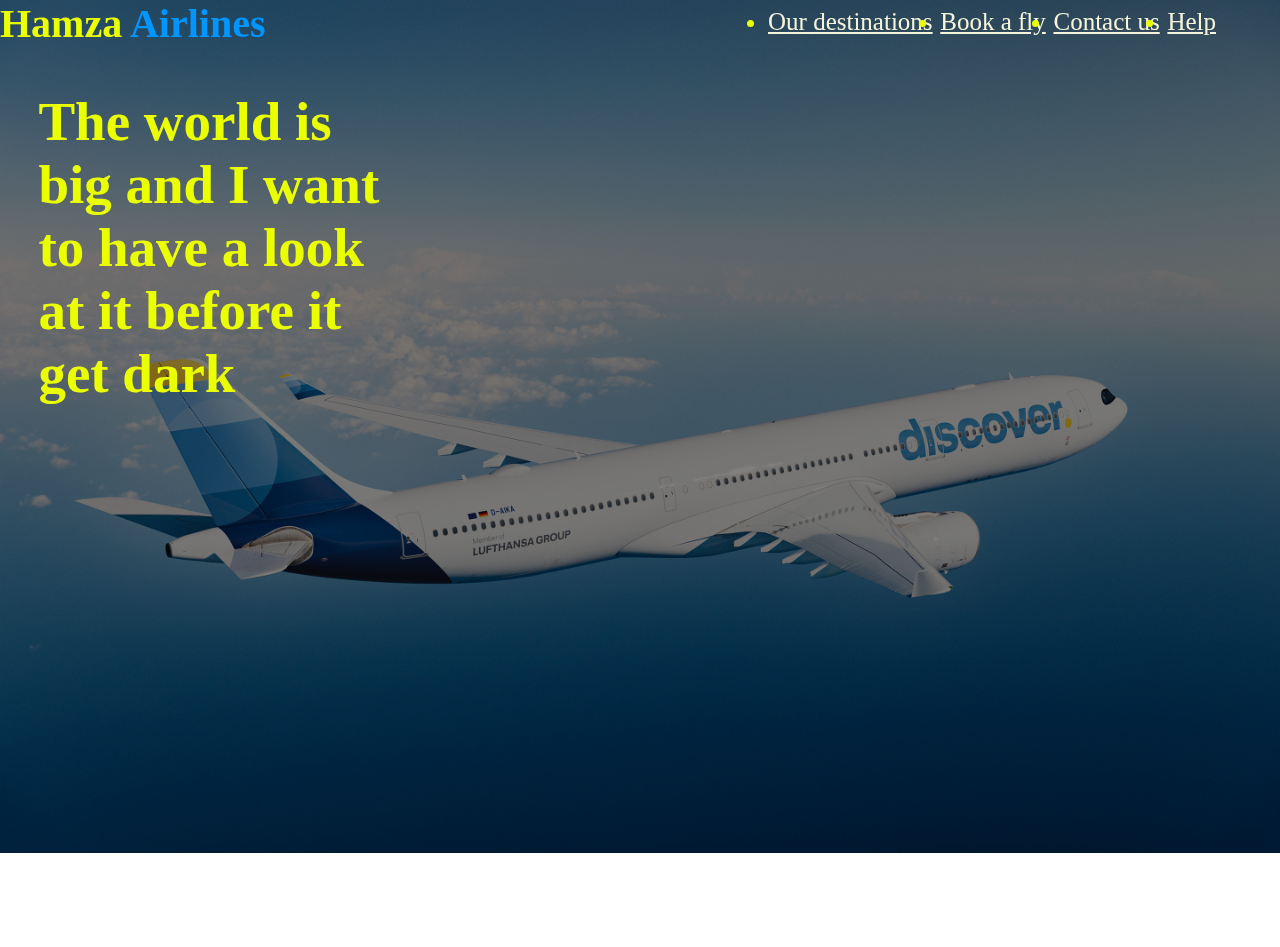
<file: index.HTML>
<!DOCTYPE html>
<html lang="en">
<head>
    <meta charset="UTF-8">
    <meta name="viewport" content="width=device-width, initial-scale=1.0">
    <link rel="stylesheet" href="Style.CSS">
    <title>Hamza  Airlines</title>
</head>
<body>
    <img src="Discover_Airlines_A330.jpg" class="background-image">  <!--  Här lade jag backgrounds bilden och länkat den  -->

    <div>
         
             <!--Här so skrev jag titlen med två olika klasser för att jag vill att varje del av tilten ska ha en annorlunda färg -->
           <!-- Jag använde (span) för att både delerna ska stå på samma rad och bredvid varandra-->
        <h1>
            <span class="title">
                Hamza 
            </span>
            <span class="title2">
                Airlines
            </span>
        </h1>
        <div class="banner">   <!--Här gjorde jag en lista och sedan använde (li) för att skapa en punkt i listan, jag skapade mer än en punkt där jag använde li flera gånger-->
            <nav>
                <ul class="undertext">
                    <li><a href="Our-destinations.HTML">Our destinations</a></li>  <!-- Här har jag länkat den sidan som man får när man klicker på punkten i listan-->
                    <li><a href="Book-a-fly.HTML">Book a fly</a></li>
                    <li><a href="Stylenew.CSS/Contact-us.HTML">Contact us</a></li>  <!-- Här har jag länkat den sidan som man får när man klicker på punkten i listan-->
                    <li><a href="#">Help</a></li>
                </ul>
            </nav>
        </div>
    </div>
   
    <div class ="center">
        <h1> The world is big and I want to have a look at it before it get dark</h1>  <!-- Här skrev jag en citat med stor stil, därför använde jag h1 för att den ska vara så stor titel så möjlight-->
    </div>
   


</body>

</html>
</file>
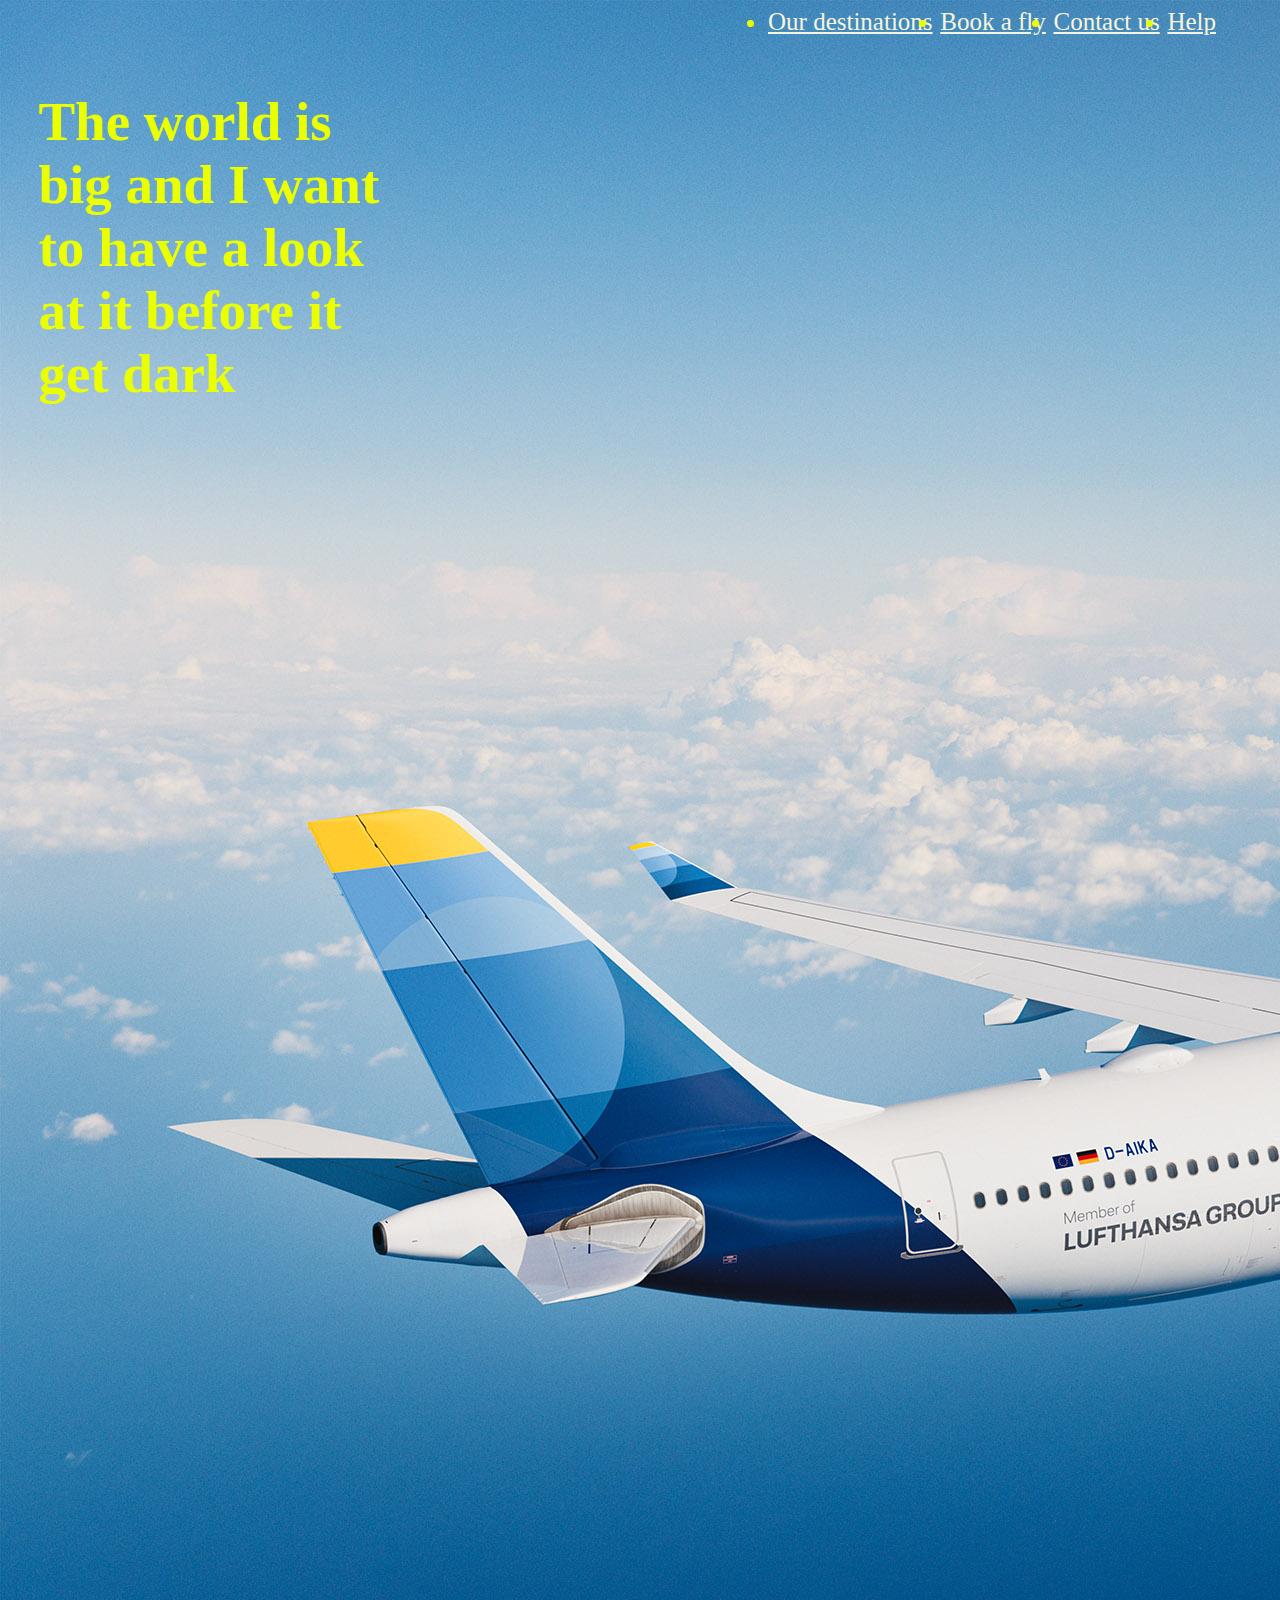
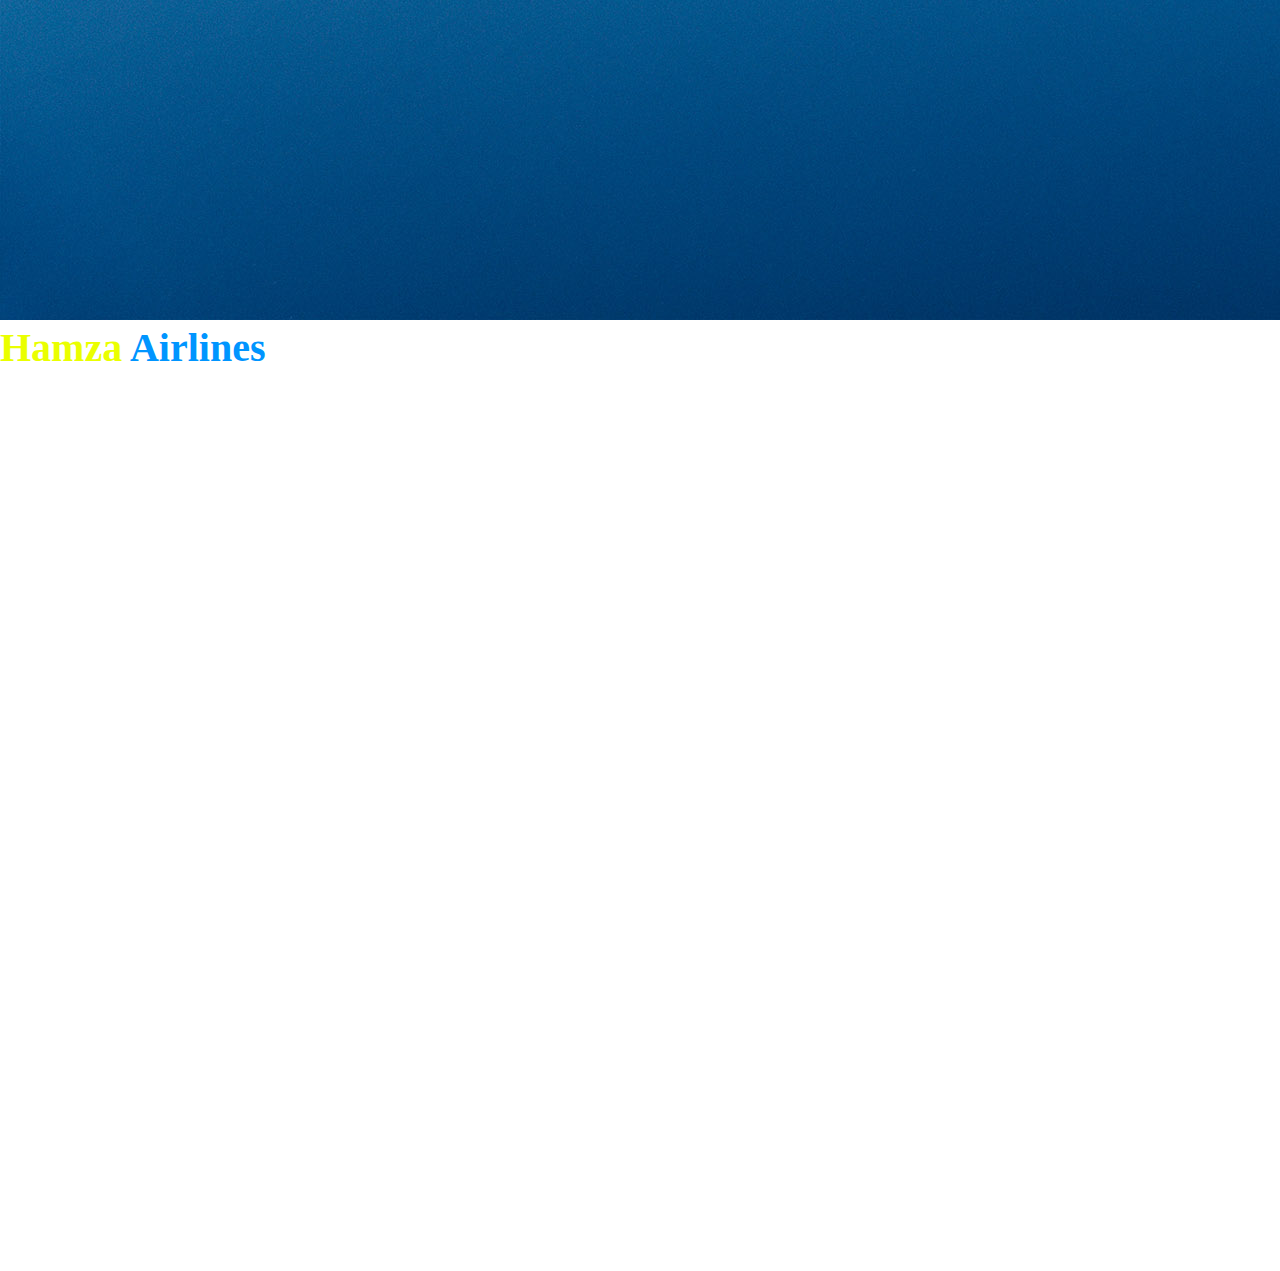
<file: First webbsite (2)/First webbsite/index.HTML>
<!DOCTYPE html>
<html lang="en">
<head>
    <meta charset="UTF-8">
    <meta name="viewport" content="width=device-width, initial-scale=1.0">
    <link rel="stylesheet" href="Style.CSS">
    <title>Hamza  Airlines</title>
</head>
<body>
    <img src="Discover_Airlines_A330.jpg" alt="background-image">  <!--  Här lade jag backgrounds bilden och länkat den  -->

    <div>
         
             <!--Här so skrev jag titlen med två olika klasser för att jag vill att varje del av tilten ska ha en annorlunda färg -->
           <!-- Jag använde (span) för att både delerna ska stå på samma rad och bredvid varandra-->
        <h1>
            <span class="title">
                Hamza 
            </span>
            <span class="title2">
                Airlines
            </span>
        </h1>
        <div class="banner">   <!--Här gjorde jag en lista och sedan använde (li) för att skapa en punkt i listan, jag skapade mer än en punkt där jag använde li flera gånger-->
            <nav>
                <ul class="undertext">
                    <li><a href="Our-destinations.HTML">Our destinations</a></li>  <!-- Här har jag länkat den sidan som man får när man klicker på punkten i listan-->
                    <li><a href="Book-a-fly.HTML">Book a fly</a></li>
                    <li><a href="Stylenew.CSS/Contact-us.HTML">Contact us</a></li>  <!-- Här har jag länkat den sidan som man får när man klicker på punkten i listan-->
                    <li><a href="#">Help</a></li>
                </ul>
            </nav>
        </div>
    </div>
    <div class ="center">
        <h1> The world is big and I want to have a look at it before it get dark</h1>  <!-- Här skrev jag en citat med stor stil, därför använde jag h1 för att den ska vara så stor titel så möjlight-->
    </div>
   


</body>

</html>
</file>
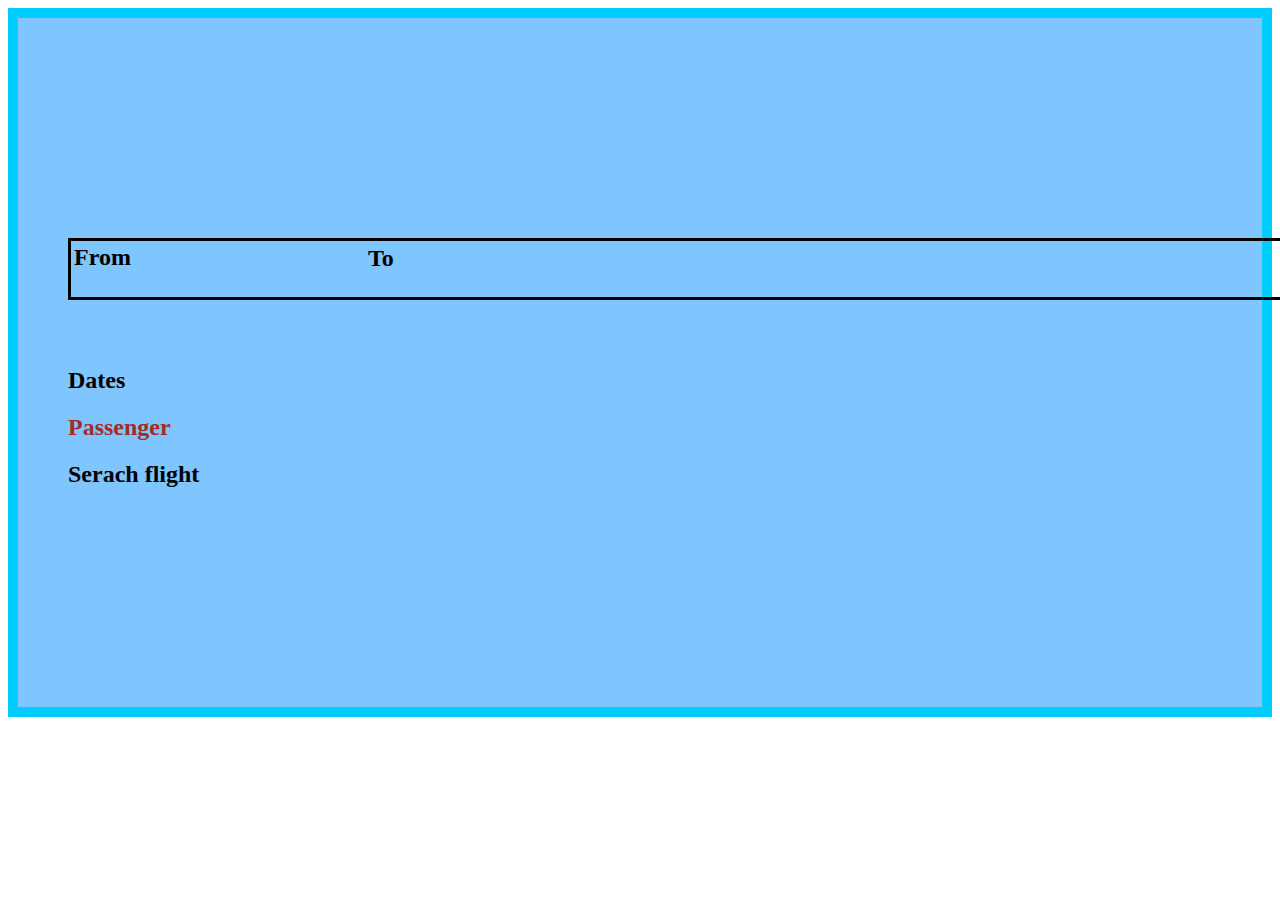
<file: Book-a-fly.HTML>
<!DOCTYPE html>
<html lang="en">
<head>
    <meta charset="UTF-8">
    <meta name="viewport" content="width=device-width, initial-scale=1.0">
    <link rel="stylesheet" href="Bookfly.CSS">
    <title>Document</title>
</head>
<body>
    <div class="Box">
        <h2 class="From">From</h2>
        <h2 class="To">To</h2>
        <h2>Dates</h2>
       
        <h2 class ="Passenger"> Passenger</h2>
       
        <h2>Serach flight</h2>
    </div> 

</body>
</html>
</file>
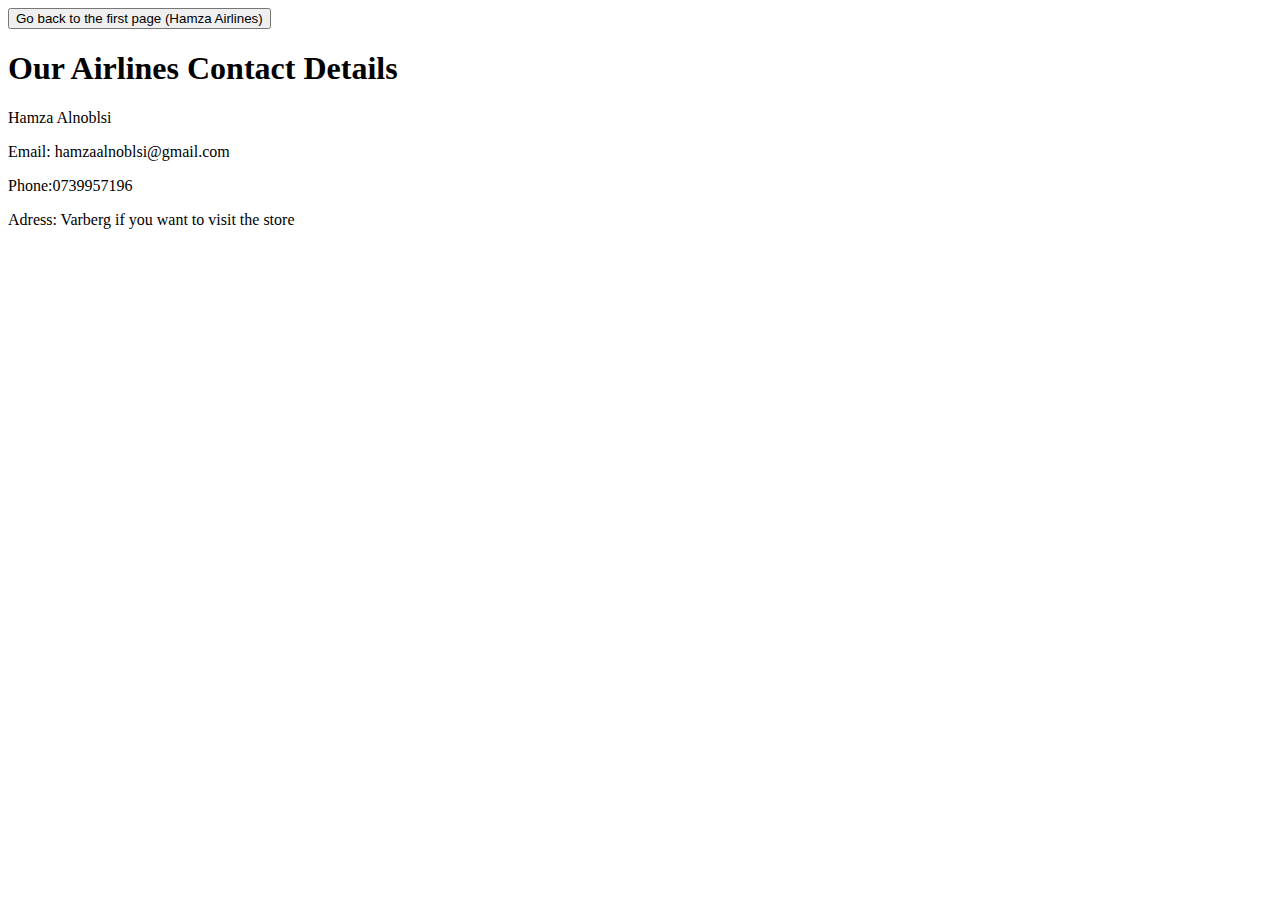
<file: Stylenew.CSS/Contact-us.HTML>
<!DOCTYPE html>
<html lang="en">

<head>
    <meta charset="UTF-8">
    <meta name="viewport" content="width=device-width, initial-scale=1.0">
    <link rel="stylesheet" href="contactus.css">
    <title>Contact</title>
    
    <a href="/index.HTML"><button>Go back to the first page (Hamza Airlines)</button> </a>
    <style>

        
    </style>
</head>

<body>   
    <div class="container">
        <h1>Our Airlines Contact Details</h1>
        <div class="contact">
           
            <p>Hamza Alnoblsi</p>
        </div>
        <div class="contact-info">
            
            <p>Email: hamzaalnoblsi@gmail.com</p>
        </div>
        <div class="contact-info">
            <p>Phone:0739957196</p>
        </div>
        <div class="contact-info">
            <p>Adress: Varberg if you want to visit the store</p>
        </div>
    </div>
</body>

</html>
</file>
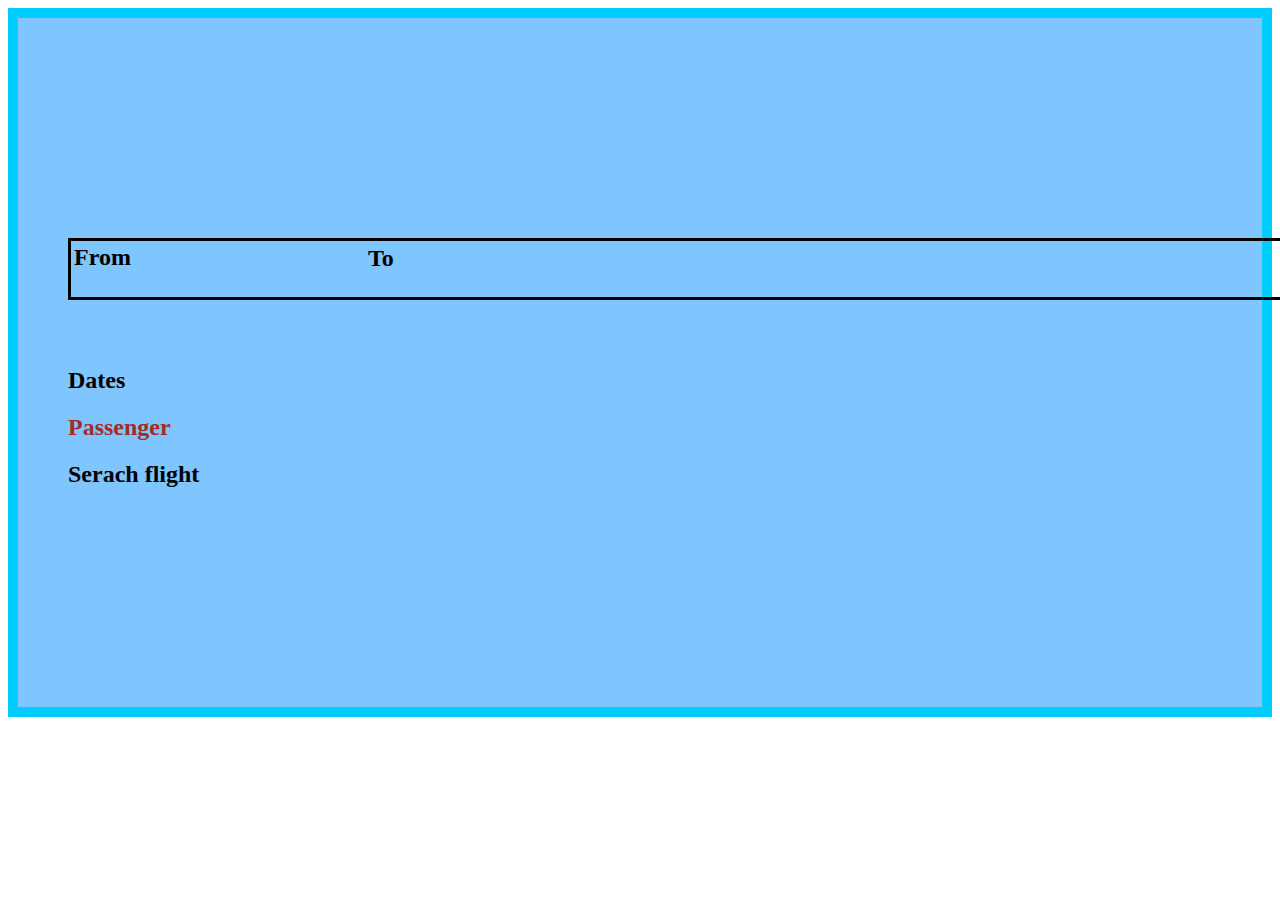
<file: First webbsite (2)/First webbsite/Book-a-fly.HTML>
<!DOCTYPE html>
<html lang="en">
<head>
    <meta charset="UTF-8">
    <meta name="viewport" content="width=device-width, initial-scale=1.0">
    <link rel="stylesheet" href="Bookfly.CSS">
    <title>Document</title>
</head>
<body>
    <div class="Box">
        <h2 class="From">From</h2>
        <h2 class="To">To</h2>
        <h2>Dates</h2>
       
        <h2 class ="Passenger"> Passenger</h2>
       
        <h2>Serach flight</h2>
    </div> 

</body>
</html>
</file>
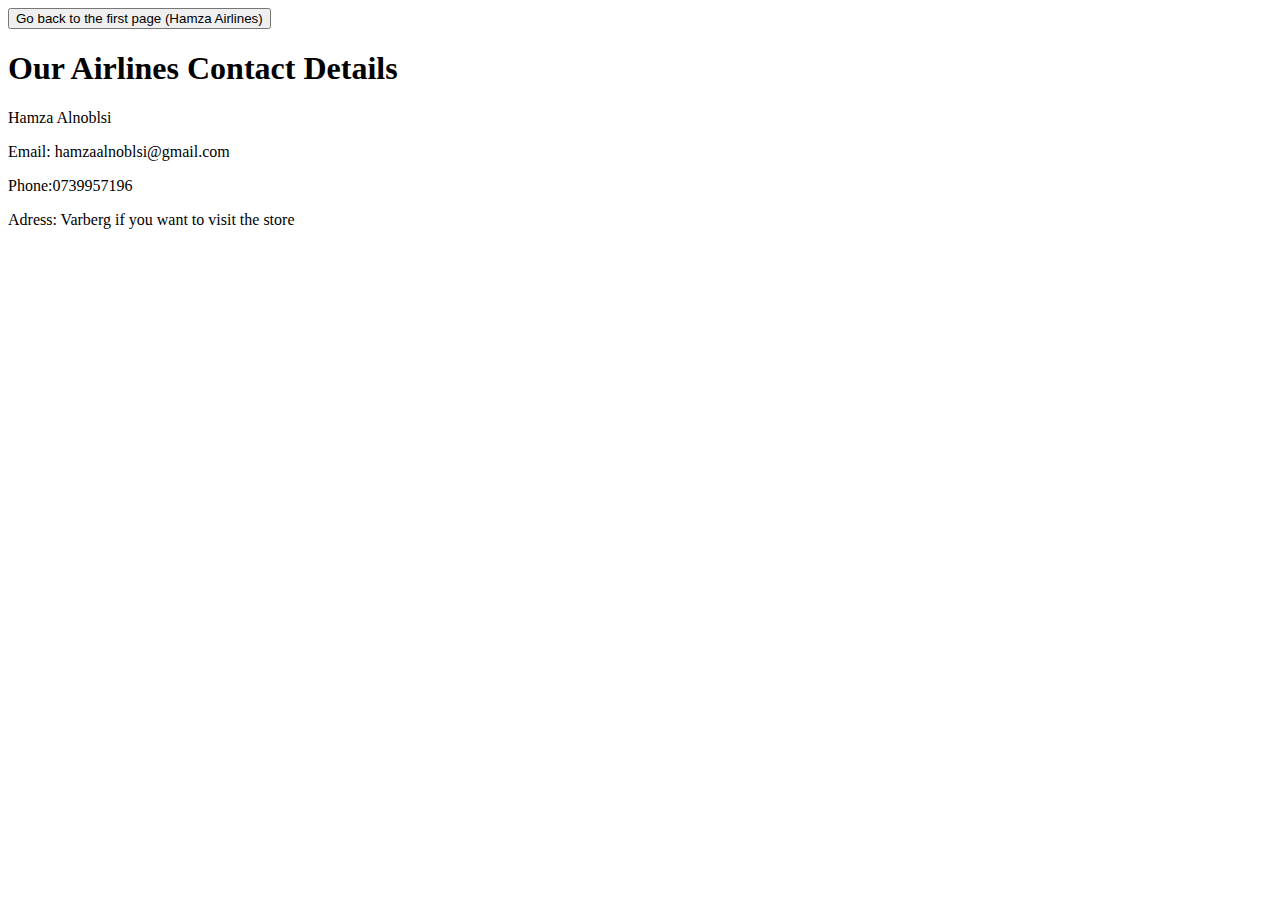
<file: First webbsite (2)/First webbsite/Stylenew.CSS/Contact-us.HTML>
<!DOCTYPE html>
<html lang="en">

<head>
    <meta charset="UTF-8">
    <meta name="viewport" content="width=device-width, initial-scale=1.0">
    <link rel="stylesheet" href="contactus.css">
    <title>Contact</title>
    
    <a href="/index.HTML"><button>Go back to the first page (Hamza Airlines)</button> </a>
    <style>

        
    </style>
</head>

<body>   
    <div class="container">
        <h1>Our Airlines Contact Details</h1>
        <div class="contact">
           
            <p>Hamza Alnoblsi</p>
        </div>
        <div class="contact-info">
            
            <p>Email: hamzaalnoblsi@gmail.com</p>
        </div>
        <div class="contact-info">
            <p>Phone:0739957196</p>
        </div>
        <div class="contact-info">
            <p>Adress: Varberg if you want to visit the store</p>
        </div>
    </div>
</body>

</html>
</file>
<file: Style.CSS>
*{
    margin:0;
    padding:0;
    font-family: "Times New Roman", Times, serif;   /* Det här typen av font kommer gälla alla element i sidan*/
}
.title {
    color: rgb(234, 255, 0); /* Här gav jag färgen gul till första ordet i hemsidans title (Hamza)*/
    font-size: 40px;
 
}
.title2 {
    color: rgb(0, 149, 255); /* Här gav jag färgen blå till första ordet i hemsidans title (Airlines)*/
    font-size: 40px
    
}


.banner{  /*Denna css använde jag för att skapa en backgrunds bild som täcker hela visningsområde*/
width: 100%;
height: 100vh;
background-size: cover;
background-position: center;

}

.undertext { /* Jag skapade denna css-stil en flexibel layout för ett elementet undertext*/
    display: flex; /* flexbilitet*/
    justify-content: space-between; /* Den använde jag för att fördela utrymmet mellan elementen som är inute(undertext) */
    align-items: right; /* Centrerar elementen lodrätt åt höger*/
    margin: auto;
    padding: 35px 0; /*35 pixlar padding över och under innehållet*/
    width: 35%;
    font-size: 25px;
    color: rgb(234, 255, 0); /* Färgen på punkten i elementet*/
    margin-right: 50px;
    position: absolute;
    top: -3%;
    left: 60%;
    transform: translate(0%, 0%);

}

.undertext a {  /* Färgen för elementet */
    color: beige;
 
}



.background-image { /* Jag använde denna css för att skapa en fixerad bakgrundsbild som täcker hela hela sidan och har en sänkt ljusstyrka*/
    position: fixed;
    z-index: -100000; /* Jag använvnde denna för att placera elemntet bakom andra elementen*/
    filter: brightness(50%);
    width: 100%;
   
}
/*.center{
  width: 50px;
  margin: 50px 70px;

}*/
.center h1 /* Här skapade en text som jag ville vara som en citat därför använde stor title storlek*/
{
    
    width: 350px;
    font-size: 55px;
    position: absolute;
    top: 10%; /* Jag vill att det ska vara lite uppe i vänster därför använde dem här måt*/
    left: 3%;
    color:rgb(234, 255, 0);
}
.continent
{
   font-size: 36px;
    margin: 20px;
    color:rgb(234, 255, 0);
    
}
</file>
<file: First webbsite (2)/First webbsite/Style.CSS>
*{
    margin:0;
    padding:0;
    font-family: "Times New Roman", Times, serif;   /* Det här typen av font kommer gälla alla element i sidan*/
}
.title {
    color: rgb(234, 255, 0); /* Här gav jag färgen gul till första ordet i hemsidans title (Hamza)*/
    font-size: 40px;
 
}
.title2 {
    color: rgb(0, 149, 255); /* Här gav jag färgen blå till första ordet i hemsidans title (Airlines)*/
    font-size: 40px
    
}


.banner{  /*Denna css använde jag för att skapa en backgrunds bild som täcker hela visningsområde*/
width: 100%;
height: 100vh;
background-size: cover;
background-position: center;

}

.undertext { /* Jag skapade denna css-stil en flexibel layout för ett elementet undertext*/
    display: flex; /* flexbilitet*/
    justify-content: space-between; /* Den använde jag för att fördela utrymmet mellan elementen som är inute(undertext) */
    align-items: right; /* Centrerar elementen lodrätt åt höger*/
    margin: auto;
    padding: 35px 0; /*35 pixlar padding över och under innehållet*/
    width: 35%;
    font-size: 25px;
    color: rgb(234, 255, 0); /* Färgen på punkten i elementet*/
    margin-right: 50px;
    position: absolute;
    top: -3%;
    left: 60%;
    transform: translate(0%, 0%);

}

.undertext a {  /* Färgen för elementet */
    color: beige;
 
}



.background-image { /* Jag använde denna css för att skapa en fixerad bakgrundsbild som täcker hela hela sidan och har en sänkt ljusstyrka*/
    position: fixed;
    z-index: -100000; /* Jag använvnde denna för att placera elemntet bakom andra elementen*/
    filter: brightness(50%);
    width: 100%;
   
}
/*.center{
  width: 50px;
  margin: 50px 70px;

}*/
.center h1 /* Här skapade en text som jag ville vara som en citat därför använde stor title storlek*/
{
    
    width: 350px;
    font-size: 55px;
    position: absolute;
    top: 10%; /* Jag vill att det ska vara lite uppe i vänster därför använde dem här måt*/
    left: 3%;
    color:rgb(234, 255, 0);
}
.continent
{
   font-size: 36px;
    margin: 20px;
    color:rgb(234, 255, 0);
    
}
</file>
<file: Bookfly.CSS>
.Box {
   border: 10px solid rgb(0, 204, 255);
   padding: 200px 50px;
   background-color: rgb(127, 197, 255);
}
.Passenger
{
    color:brown;
}
.From{
    border: 3px solid black;
    padding: 3px 3px;
    width: 1300px;
    height: 50px;
}
.To {
   position: relative;
   right: -300px;
   top: -75px;
}
</file>
<file: Stylenew.CSS/contactus.css>

</file>
<file: First webbsite (2)/First webbsite/Bookfly.CSS>
.Box {
   border: 10px solid rgb(0, 204, 255);
   padding: 200px 50px;
   background-color: rgb(127, 197, 255);
}
.Passenger
{
    color:brown;
}
.From{
    border: 3px solid black;
    padding: 3px 3px;
    width: 1300px;
    height: 50px;
}
.To {
   position: relative;
   right: -300px;
   top: -75px;
}
</file>
<file: First webbsite (2)/First webbsite/Stylenew.CSS/contactus.css>

</file>
